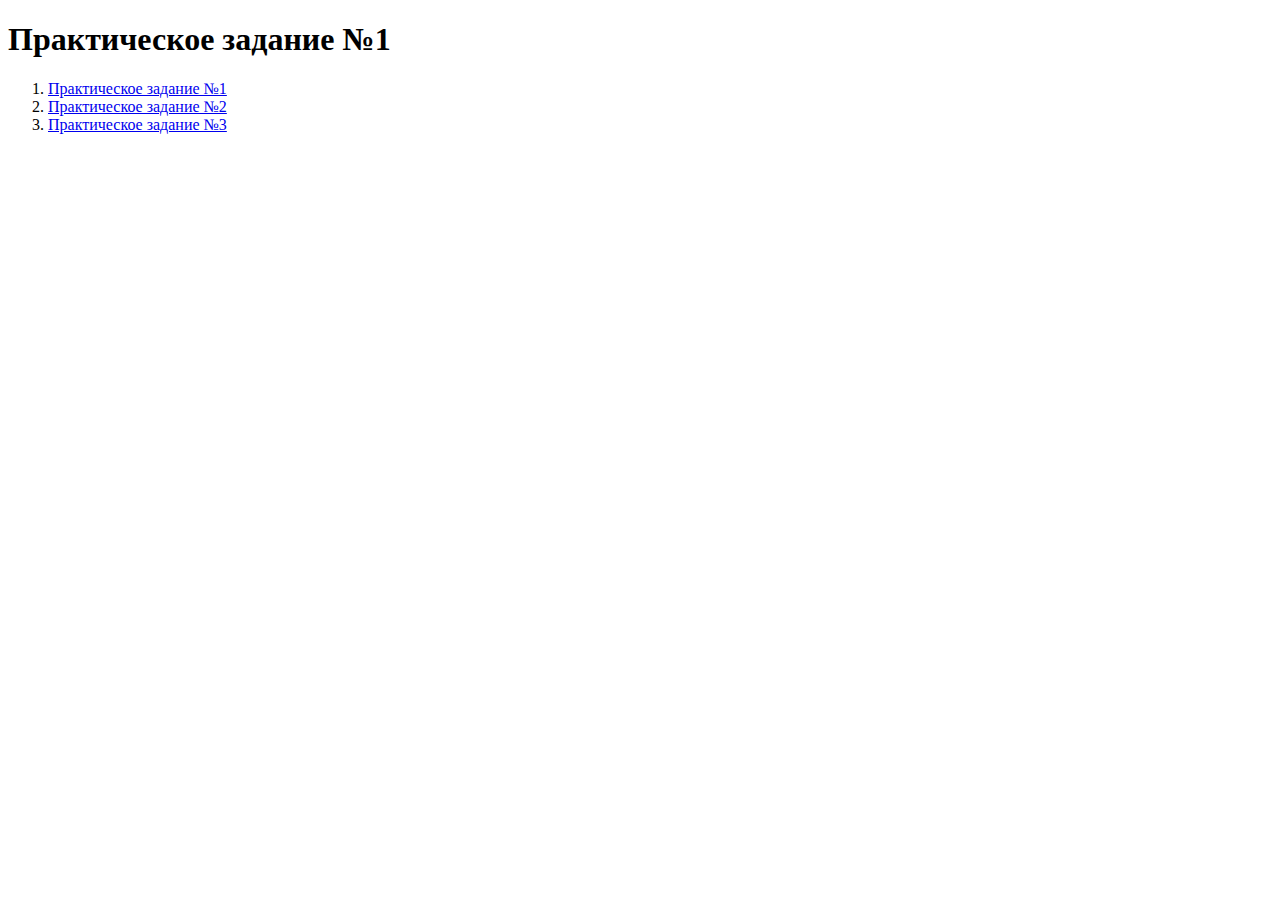
<file: index.html>
<!DOCTYPE html>
<html lang="en">
<head>
    <meta charset="UTF-8">
    <meta name="viewport" content="width=device-width, initial-scale=1.0">
    <title>Document</title>
</head>
<body>
    <h1>Практическое задание №1</h3>
    <Ol>
        <li><a href="task1.html">Практическое задание №1</a></li>
        <li><a href="task2.html">Практическое задание №2</a></li>
        <li><a href="task3.html">Практическое задание №3</a></li>
    </Ol>

</body>
</html>
</file>
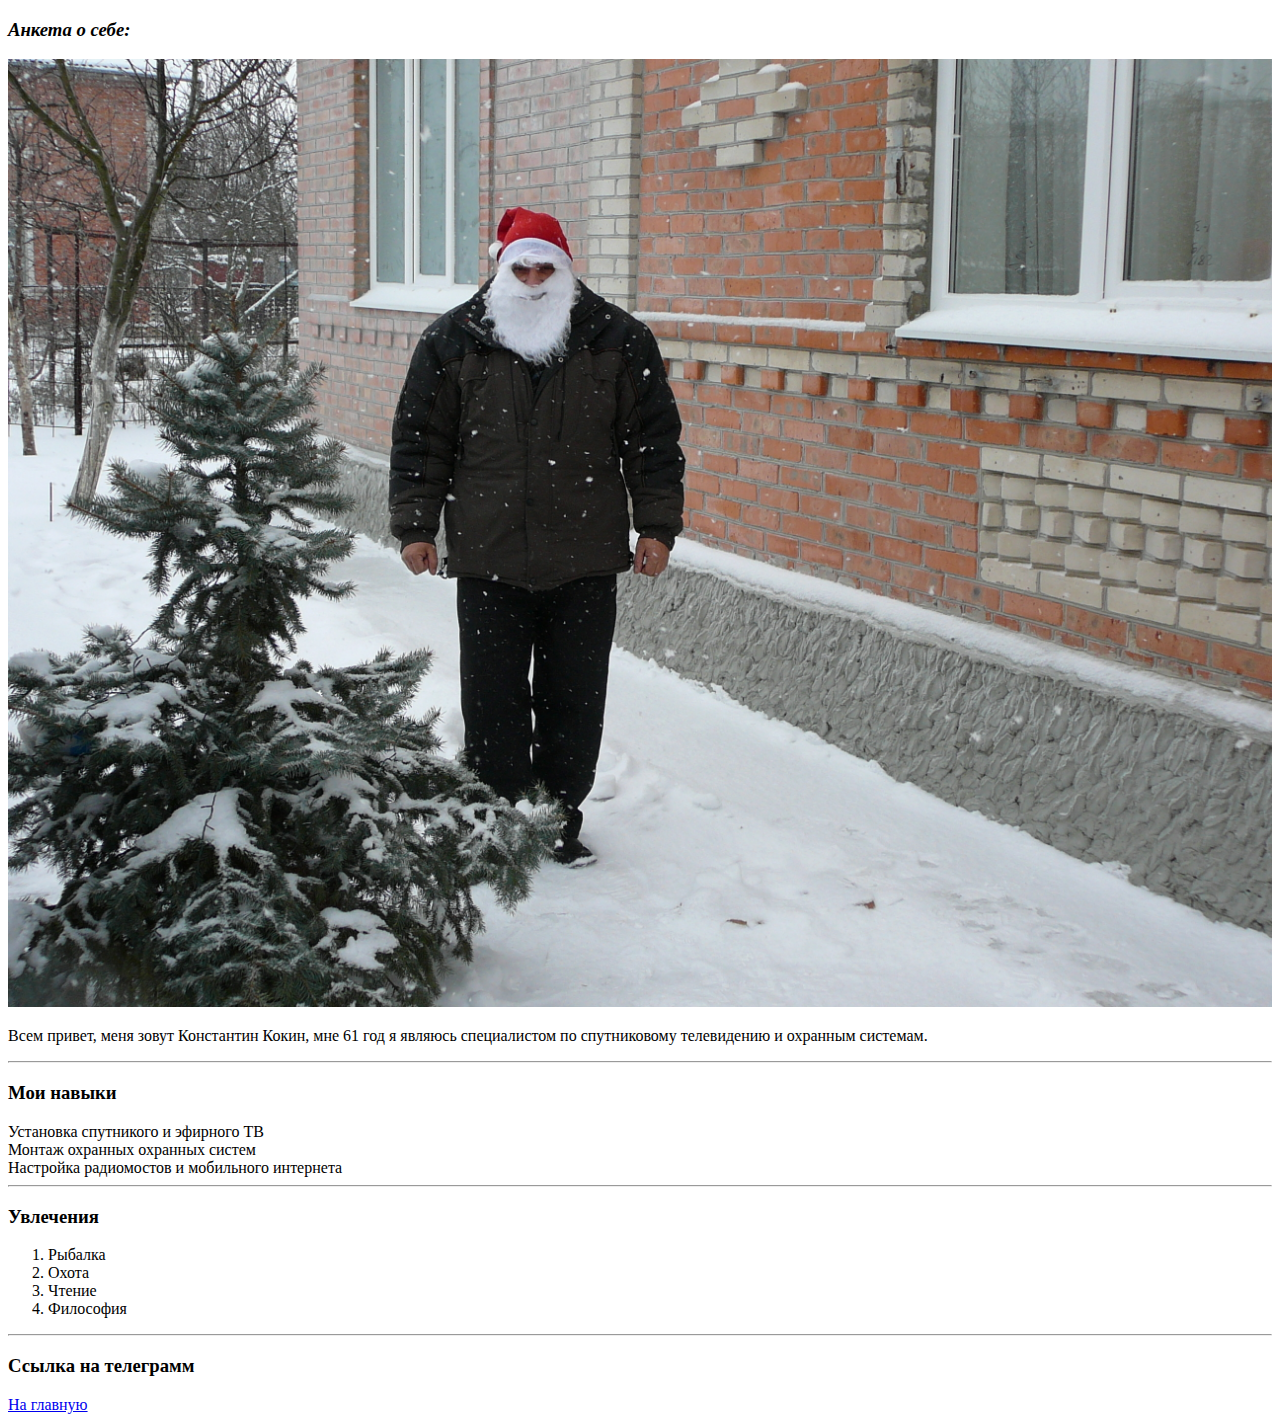
<file: task1.html>
<!DOCTYPE html>
<html lang="en">
<head>
    <meta charset="UTF-8">
    <meta name="viewport" content="width=device-width, initial-scale=1.0">
    <title>Document</title>
</head>
<body>

        <h3><i>Анкета о себе:</i></h3>
        <img width="100%" src="photo.jpg" alt="Нет картинки">
        <p>Всем привет, меня зовут Константин Кокин, мне 61 год я являюсь специалистом по спутниковому телевидению и
            охранным системам.
            <hr>
            </ul>
        <h3>Мои навыки</h3>
        <li>Установка спутникого и эфирного ТВ </li>
        <li>Монтаж охранных охранных систем </li>
        <li>Настройка радиомостов и мобильного интернета</li>
        <hr>
        <h3>Увлечения</h3>
        <ol>
            <li>Рыбалка</li>
            <li>Охота</li>
            <li>Чтение</li>
            <li>Философия</li>
        </ol>
        <hr>
        <h3>Ссылка на телеграмм</h3>
        <a href="https://t.me/kkn9834"></a>  
        <a href="index.html">На главную</a>
</body>
</html>
</file>
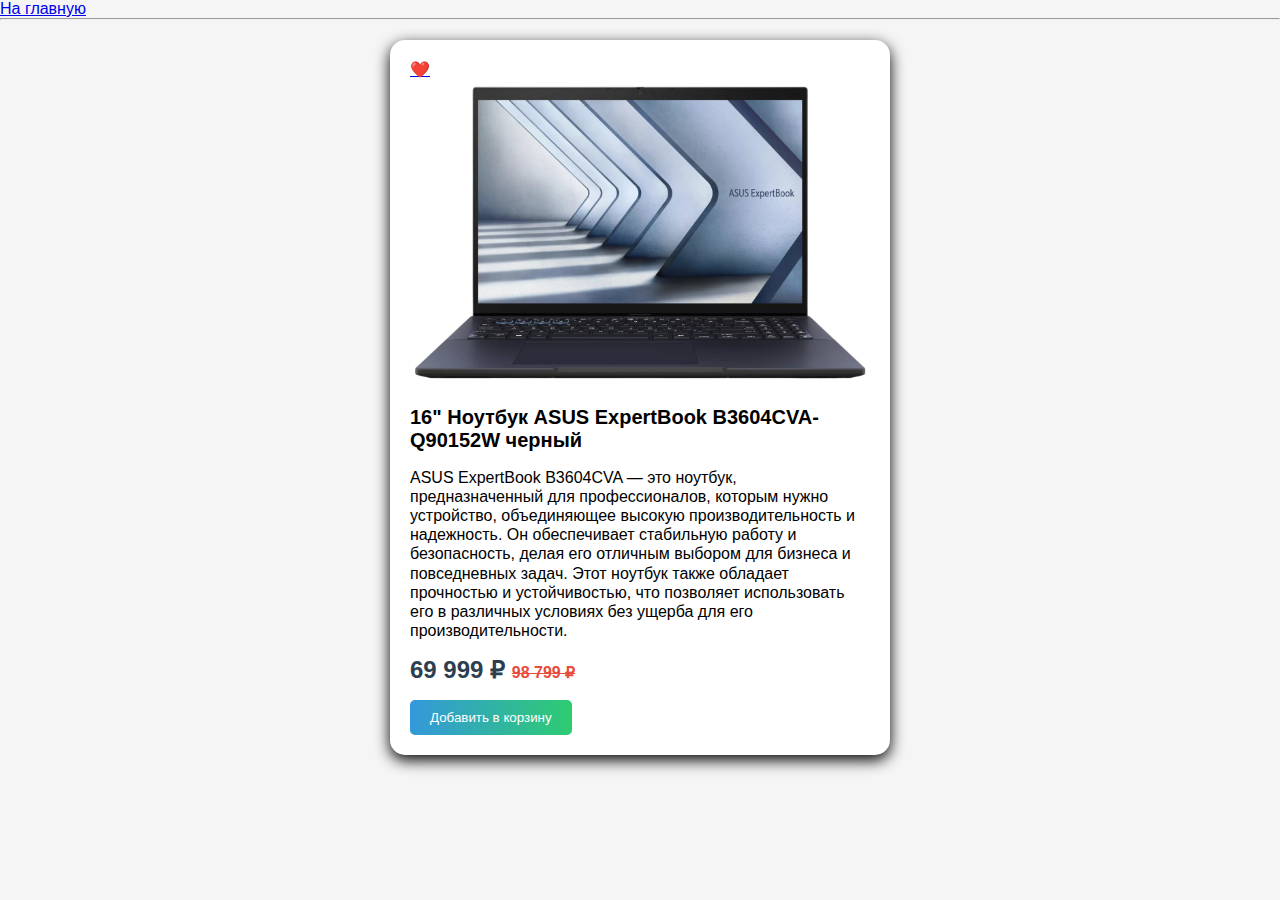
<file: task2.html>
<!DOCTYPE html>
<html lang="en">
<head>
    <meta charset="UTF-8">
    <meta name="viewport" content="width=device-width, initial-scale=1.0">
    <title>Document</title>
    <link rel="stylesheet" href="task2.css">
</head>
<body>
    <a  href="index.html">На главную</a>
    <hr>

    <div class="card">
        <p class="favotite">
            <a href="#">❤️</a>
        </p>
        <img src="laptop.webp" alt="">
        <h3>16" Ноутбук ASUS ExpertBook B3604CVA-Q90152W черный</h3>
        <p class="info">ASUS ExpertBook B3604CVA — это ноутбук, предназначенный для профессионалов, которым нужно устройство, объединяющее высокую производительность и надежность. Он обеспечивает стабильную работу и безопасность, делая его отличным выбором для бизнеса и повседневных задач. Этот ноутбук также обладает прочностью и устойчивостью, что позволяет использовать его в различных условиях без ущерба для его производительности.</p>
        <p class="price">69 999 ₽ <span class="old-price">98 799 ₽</span></p>
        <button>Добавить в корзину</button>
    </div>

   
    
</body>
</html>
</file>
<file: task2.css>
*{
    font-family: Arial;
    margin: 0;
    padding: 0;
    box-sizing: border-box;
}

.back-to-main{
    display: block;
    margin: 20px;
    width: max-content;
}

body{
    background: #f5f5f5 ;
}


.card{
max-width: 500px;
width: 100%;
background: white;
margin: 20px auto;
padding: 20px;
border-radius: 15px;
box-shadow: 0px 5px 15px rgba(0,0,0,1);
transform: 0.3s;
}

.card:hover{
    transform: scale(1.01);
}
.card .favorite{
    text-align: right;
}

.card .favorite a{
    text-decoration:none;
}

.card img{
    width: 100%;
}


.card h3{
    margin: 16px 0px;
    font-size: 20px;
}

.card .info{
    line-height: 1.2;
    margin: 16px 0px;
}
.card .price{
    color: #2c3e50;
    font-weight: bold;
    font-size: 24px;
    margin: 16px 0px;
     
}

.card .old-price{
    color:  #e74c3c;
    text-decoration: line-through;
    font-size: 16px;
}
.card button{
    background: linear-gradient(to right,#3498db,#2ecc71);
    color: white;
    border: none;
    padding: 10px 20px;
    border-radius: 5px;
    cursor: pointer;
}

.card button:hover{
    filter: brightness(0.9);
}
</file>
